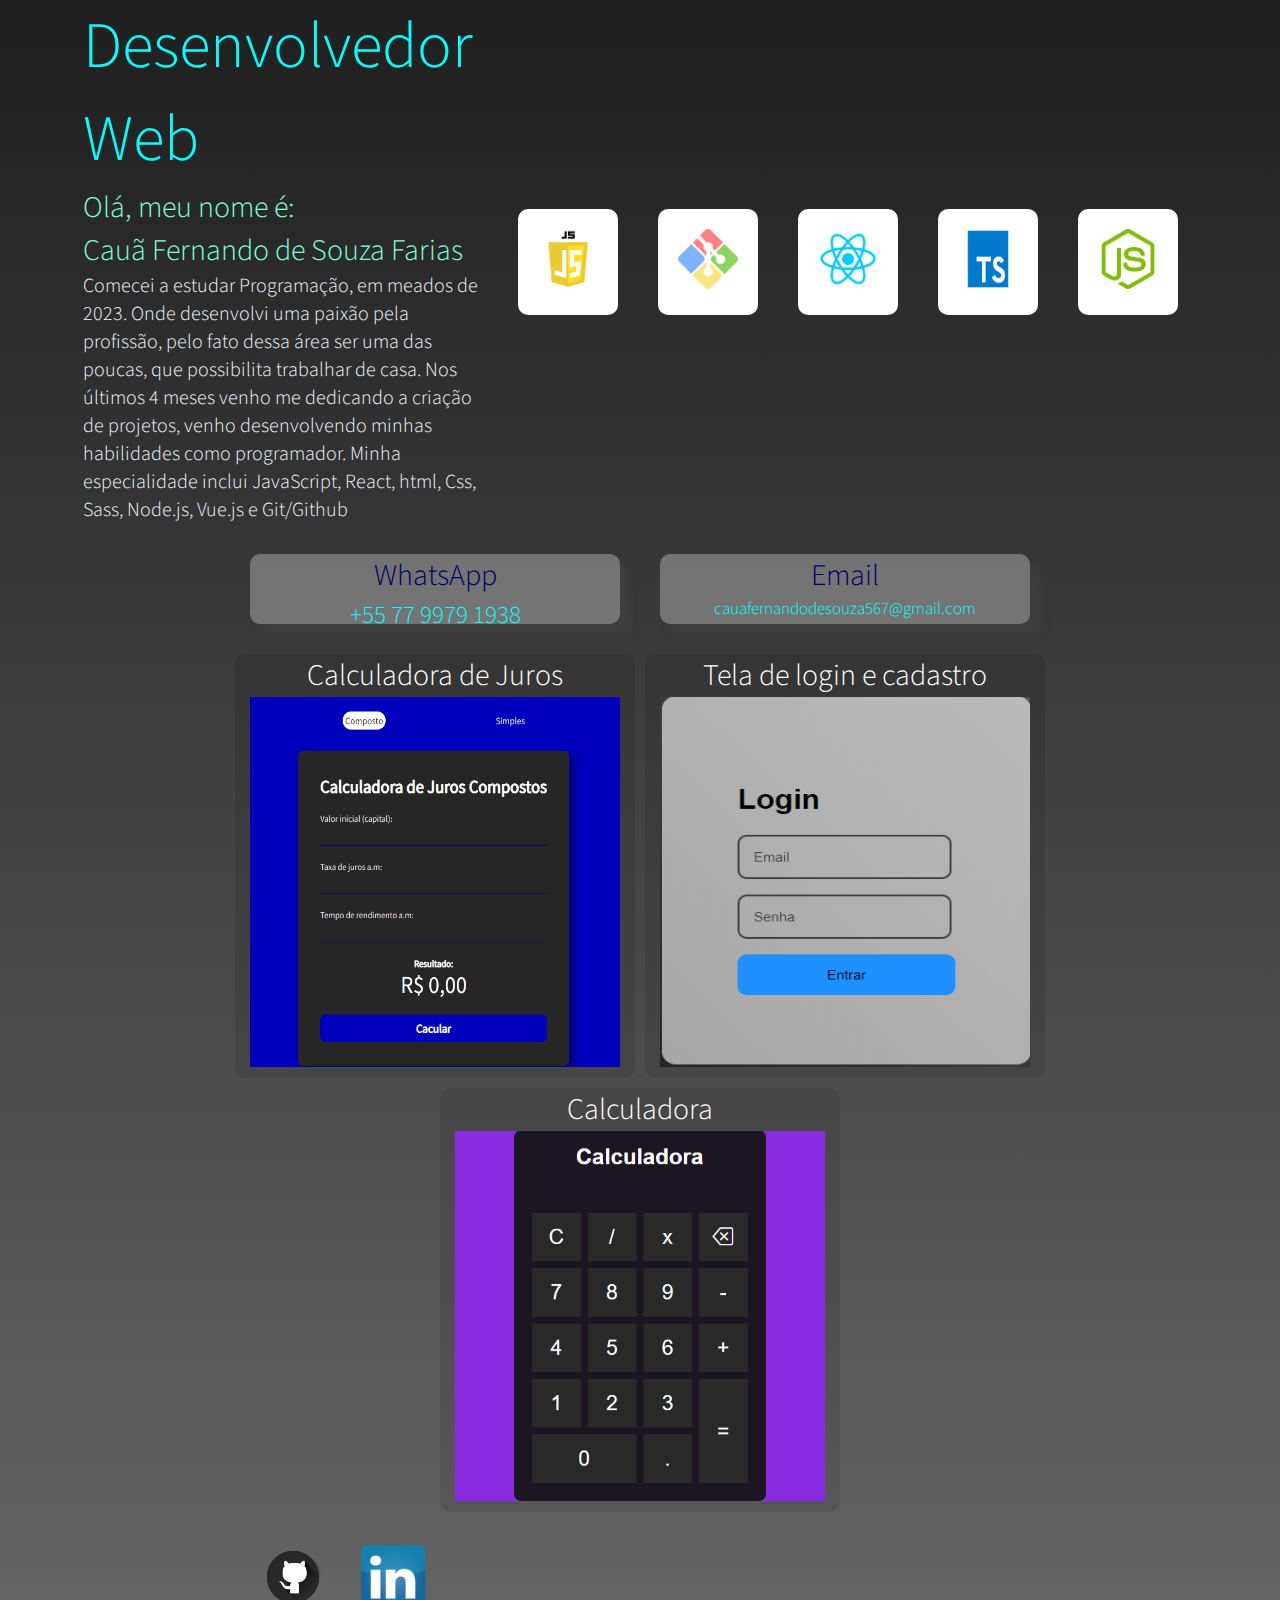
<file: index.html>
<!DOCTYPE html>
<html lang="pt-br">
  <head>
    <meta charset="UTF-8" />
    <meta name="viewport" content="width=device-width, initial-scale=1.0" />
    <title>Portifólio</title>
    <link rel="stylesheet" href="./assets/Css/style.css" />
  </head>
  <body>
    <main>
      <section class="container">
        <section>
          <div class="container-1">
            <h1>Desenvolvedor Web</h1>
          </div>
          <div>
            <h2 class="container-1">Olá, meu nome é:</h2>
          </div>
          <div>
            <h2 class="container-1">Cauã Fernando de Souza Farias</h2>
          </div>
          <div class="container-1">
            <p class="apresen">
              Comecei a estudar Programação, em meados de 2023. Onde desenvolvi
              uma paixão pela profissão, pelo fato dessa área ser uma das
              poucas, que possibilita trabalhar de casa. Nos últimos 4 meses
              venho me dedicando a criação de projetos, venho desenvolvendo
              minhas habilidades como programador. Minha especialidade inclui
              JavaScript, React, html, Css, Sass, Node.js, Vue.js e Git/Github
            </p>
          </div>
        </section>
        <section>
          <ul id="tec-list">
            <li class="cardes-tec">
              <img
                src="./assets/images/js.png"
                alt="Javascript"
                class="tecnologias"
              />
            </li>
            <li class="cardes-tec">
              <img
                src="./assets/images/git.png"
                alt="Git"
                class="tecnologias"
              />
            </li>
            <li class="cardes-tec">
              <img
                src="./assets/images/React.png"
                alt="React"
                class="tecnologias"
              />
            </li>
            <li class="cardes-tec">
              <img
                src="./assets/images/ts.png"
                alt="TypeScript"
                class="tecnologias"
              />
            </li>
            <li class="cardes-tec">
              <img
                src="./assets/images/node.png"
                alt="Nodejs"
                class="tecnologias"
              />
            </li>
          </ul>
        </section>
      </section>
      <section class="container">
        <div class="div-cont">
          <ul class="contatos">
            <li class="contato">
              <h2 class="cont-nome">WhatsApp</h2>
              <p class="color-cont">+55 77 9979 1938</p>
            </li>
            <li class="contato">
              <h2 class="cont-nome">Email</h2>
              <p class="email">cauafernandodesouza567@gmail.com</p>
            </li>
          </ul>
        </div>
      </section>
      <section>
        <ul class="projects">
          <li>
            <ul class="projetos">
              <li>
                <h2 class="titulo-projects">Calculadora de Juros</h2>
              </li>
              <li>
                <div>
                  <img
                    src="./assets/images/calc-juros.png"
                    alt="Calculadora de juros"
                    class="img-project"
                  />
                </div>
              </li>

              <div class="fundo">
                <div class="descric-projects">
                  <button class="fechar">X</button>
                  <p>
                    Uma Calculadora que pode ser ultilizada para calcular tanto
                    juros compostos quanto simples, feita com html, Css e
                    JavaScript
                  </p>
                  <div>
                    <a
                      href="https://github.com/cauafernando1/Calculadora-de-juros"
                    >
                      <button class="button-proje">Repositório</button>
                    </a>
                    <a
                      href="https://cauafernando1.github.io/Calculadora-de-juros/"
                    >
                      <button class="button-proje">Ir para o site</button>
                    </a>
                  </div>
                </div>
              </div>
            </ul>
          </li>
          <li>
            <ul class="projetos">
              <li>
                <h2 class="titulo-projects">Tela de login e cadastro</h2>
              </li>
              <li>
                <div>
                  <img
                    src="./assets/images/tela-login.png"
                    alt="Tela de login"
                    class="img-project"
                  />
                </div>
              </li>

              <div class="fundo">
                <div class="descric-projects">
                  <button class="fechar">X</button>
                  <p>
                    Uma tela de login e cadastro simples feita ultilizando
                    apenas html, Css, JavaScript
                  </p>
                  <p>Email teste: exemple11@exemple.com Senha teste: 123456</p>
                  <div>
                    <a href="https://github.com/cauafernando1/tela-login">
                      <button class="button-proje">Repositório</button>
                    </a>
                    <a href="https://cauafernando1.github.io/tela-login/">
                      <button class="button-proje">Ir para o site</button>
                    </a>
                  </div>
                </div>
              </div>
            </ul>
          </li>
          <li>
            <ul class="projetos">
              <li>
                <h2 class="titulo-projects">Calculadora</h2>
              </li>
              <li>
                <div>
                  <img
                    src="./assets/images/Cacul.png"
                    alt="Calculadora"
                    class="img-project"
                  />
                </div>
              </li>

              <div class="fundo">
                <div class="descric-projects">
                  <button class="fechar">X</button>
                  <p>
                    Uma Calculadora simples feita ultilizando apenas html, css,
                    JavaScript e Bootstrap
                  </p>
                  <div>
                    <a href="https://github.com/cauafernando1/Calculadora">
                      <button class="button-proje">Repositório</button>
                    </a>
                    <a href="https://cauafernando1.github.io/Calculadora/">
                      <button class="button-proje">Ir para o site</button>
                    </a>
                  </div>
                </div>
              </div>
            </ul>
          </li>
        </ul>
      </section>
    </main>
    <footer class="container">
      <ul class="row">
        <li>
          <a href="https://github.com/cauafernando1">
            <img
              src="./assets/images/github.png"
              alt="GitHub"
              class="img-social"
            />
          </a>
        </li>
        <li>
          <a href="https://www.linkedin.com/in/cauã-fernando-4aa63a276/">
            <img
              src="./assets/images/linkedin.png"
              alt="linkedin"
              class="img-social"
            />
          </a>
        </li>
      </ul>
    </footer>
    <script src="./assets/Js/index.js"></script>
  </body>
</html>
</file>
<file: assets/Css/style.css>
@import url("https://fonts.googleapis.com/css2?family=Source+Sans+Pro:wght@200;300;400&display=swap");
@import "./boot.css";
@import "./main.css";
@import "./footer.css";
@import "./sclollbar.css";
@import "./responsive.css";
</file>
